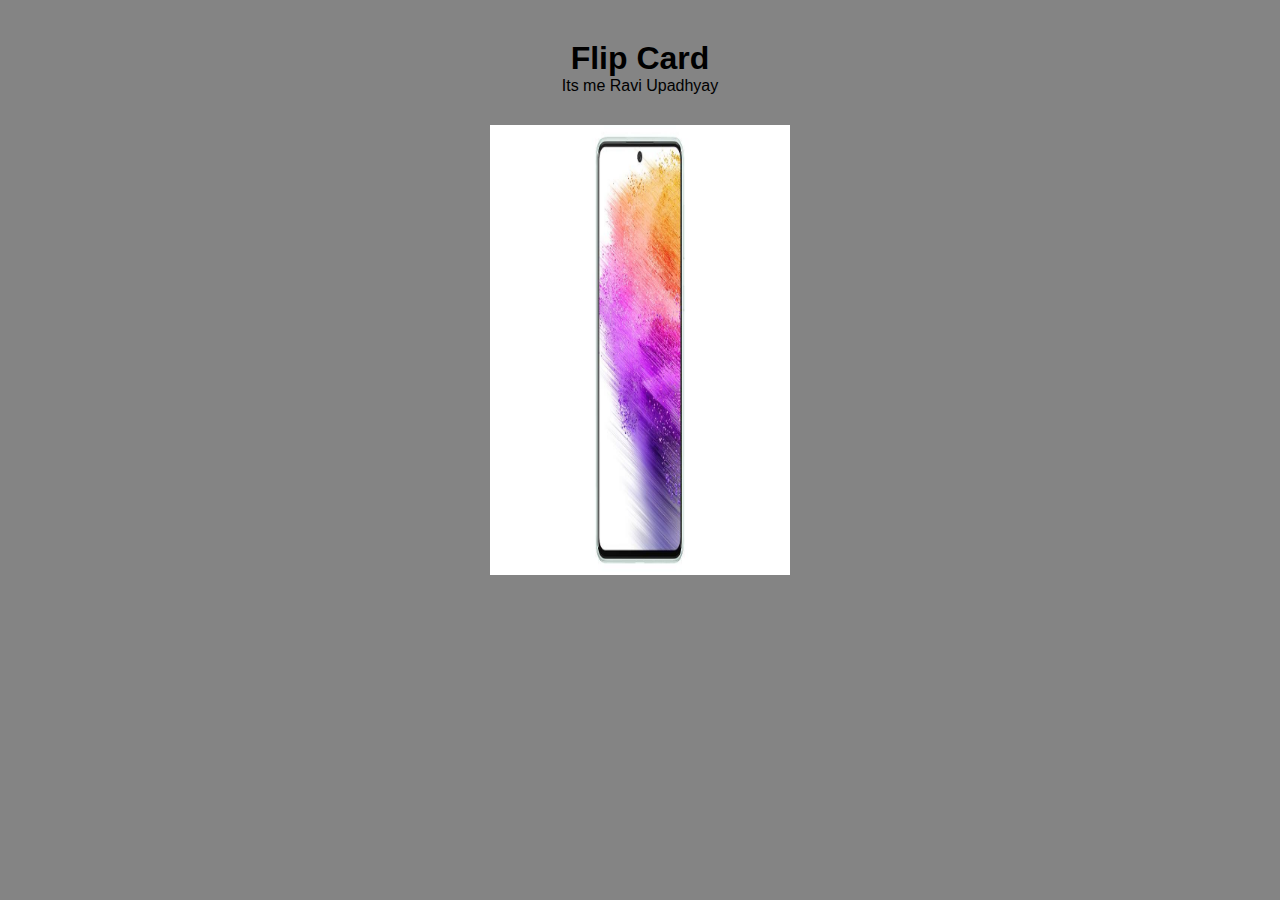
<file: 3D flip/index.html>
<!DOCTYPE html>
<html lang="en">

<head>
    <meta charset="UTF-8">
    <meta name="viewport" content="width=, initial-scale=1.0">
    <title>Document</title>
    <link rel="stylesheet" href="style.css">
    <link rel="stylesheet" href="https://cdnjs.cloudflare.com/ajax/libs/font-awesome/6.4.2/css/all.min.css">
</head>

<body>
    <div class="title">
        <h1>Flip Card</h1>
        <p>Its me Ravi Upadhyay</p>
    </div>
    <div class="flip-card">
    <div class="flip-card-inner">
        <div class="flip-card-front">
            <img src="small.jpg">
        </div>
        <div class="flip-card-back">
            <div class="back-header">
                <img src="back.jpeg">
            </div>
            <div class="back-footer">
                <h2>Iphone 14</h2>
                <p>Mirror Black, 8GB RAM, 128GB</p>
                <p><i class="fa fa-inr"></i>1,00,000</p>
                <div>
                    <i class="fa fa-star"></i>
                    <i class="fa fa-star"></i>
                    <i class="fa fa-star"></i>
                    <i class="fa fa-star"></i>
                    <i class="fa fa-star-half-o"></i>
                </div>
                <a href="#">Wishlist</a>
                <a href="#">Add to list</a>
            </div>
        </div>
    </div>
    </div>
</body>

</html>
</file>
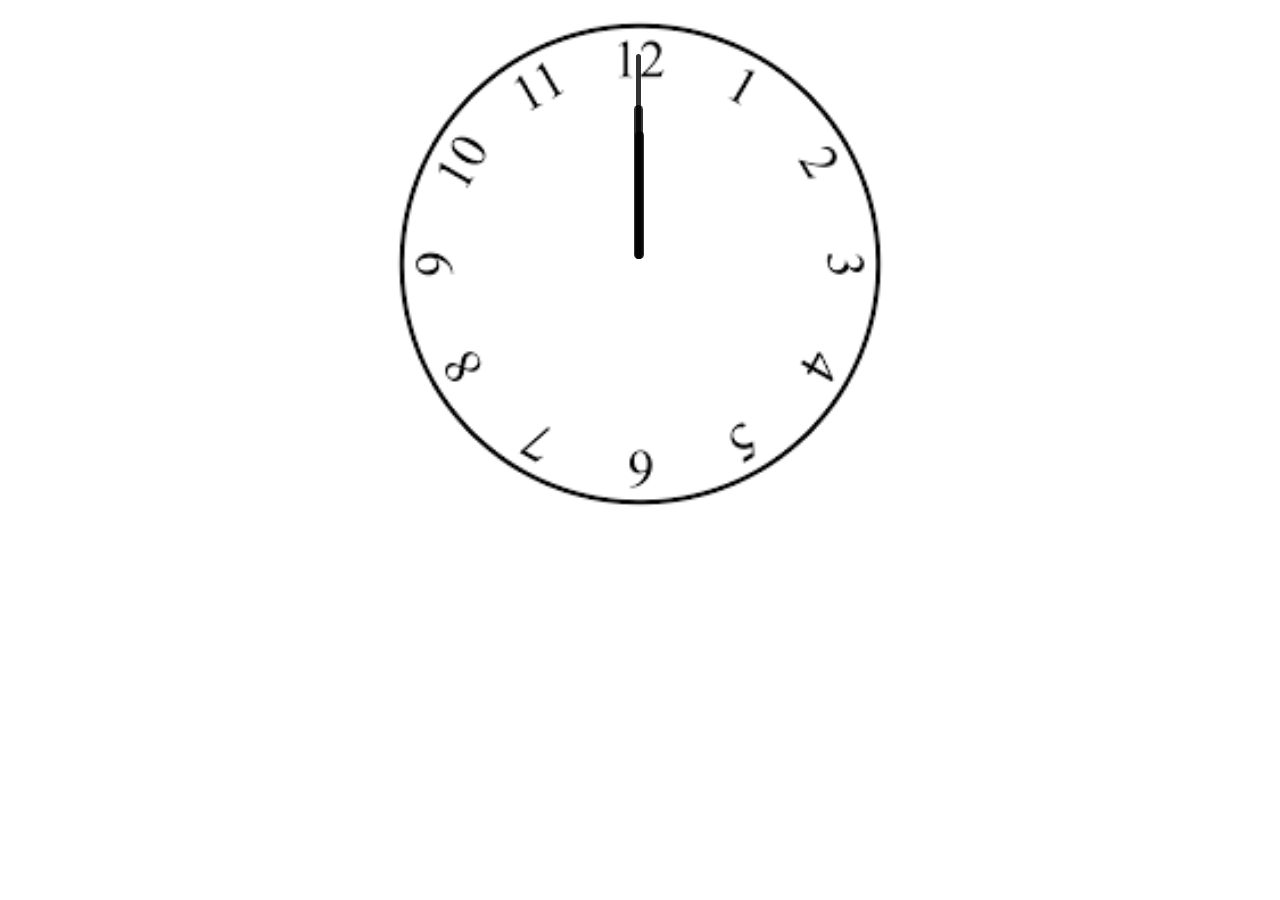
<file: Analog clock/index.html>
<!DOCTYPE html>
<html lang="en">
<head>
    <meta charset="UTF-8">
    <meta name="viewport" content="width=device-width, initial-scale=1.0">
    <title>Document</title>
    <link rel="stylesheet" href="style.css">
</head>
<body>
    <!-- <div class="container">
        <div class="images">
            <div id="hours"></div>
            <div id="minutes"></div>
            <div id="seconds"></div>
        </div>
    </div> -->

    <div id="clockContainer">
        <div id="hour"></div>
        <div id="minute"></div>
        <div id="second"></div>
    </div>
    <script src="script.js"></script>
</body>
</html>
</file>
<file: 3D flip/style.css>
* {
    margin: 0;
    padding: 0;
    font-family: sans-serif;
}

body {
    background: #848484;
}

.title {
    text-align: center;
    margin: 40px auto 30px;
}

.flip-card {
    width: 300px;
    height: 450px;
    margin: auto;
    perspective: 1000px; /* Add perspective for 3D effect */
}

.flip-card-back {
    background-color: #ff5722;
    color: #fff;
    transform: rotateY(180deg);
    z-index: 1;
}

.flip-card-back .back-header {
    height: 45%;
    text-align: center;
}

.flip-card-back .back-header img {
    width: 50%;
    margin-top: 20px;
}

.flip-card-inner {
    position: relative;
    height: 100%;
    transition: transform 0.6s;
    transform-style: preserve-3d;
}

.flip-card-back,
.flip-card-front {
    position: absolute;
    width: 100%;
    height: 100%;
    backface-visibility: hidden;
}

/* Set the image size to 100% of their containers */
.flip-card-back img,
.flip-card-front img {
    width: 100%;
    height: 100%;
}

.flip-card:hover .flip-card-inner {
    transform: rotateY(180deg);
}
.back-footer{
    height: 55%;
    padding: 0px 15px;
    margin-top: 30px;
}
.back-footer a{
    width: 120px;
    display: inline-block;
    text-decoration: none;
    text-align: center;
    margin-top: 30px;
    transition: 0.5s;
    border: 1px solid #fff;
    padding: 7px 5px;
}
.back-footer a:hover{
    background: #000;
    color: #fff;
}
</file>
<file: Analog clock/style.css>
/* #clockContainer {
    position: relative;
    margin: auto;
    height: 40vh;
    width: 40vw;
    background: url(images.png) no-repeat;
    background-repeat: no-repeat;
    background-size: 100%;
}
#hour,
#minute,
#seconds{
    position: absolute;
    background: black;
    border-radius: 10px;
    transform-origin: bottom;

}

#hour{
    top: 25%;
    left: 48.85%;
    width: 1.8%;
    height: 25%;
    opacity: 0.8;
}

#minute{
    top: 18%;
    left: 28.2%;
    width: 1.6%;
    height: 22%;
    opacity: 0.8;
}
#second{
    top: 15%;
    left: 28.2%;
    width: 1.6%;
    height: 25%;
    opacity: 0.8;
} */

#clockContainer {
	position: relative;
	margin: auto;
	height: 40vw;
	width: 40vw;
	background: url(images.png) no-repeat;
	background-size: 100%;
}

#hour,
#minute,
#second {
	position: absolute;
	background: black;
	border-radius: 10px;
	transform-origin: bottom;
}

#hour {
	width: 1.8%;
	height: 25%;
	top: 24%;
	left: 49%;
	opacity: 0.8;
}

#minute {
	width: 1.6%;
	height: 30%;
	top: 19%;
	left: 48.9%;
	opacity: 0.8;
}

#second {
	width: 1%;
	height: 40%;
	top: 9%;
	left: 49.25%;
	opacity: 0.8;
}
</file>
